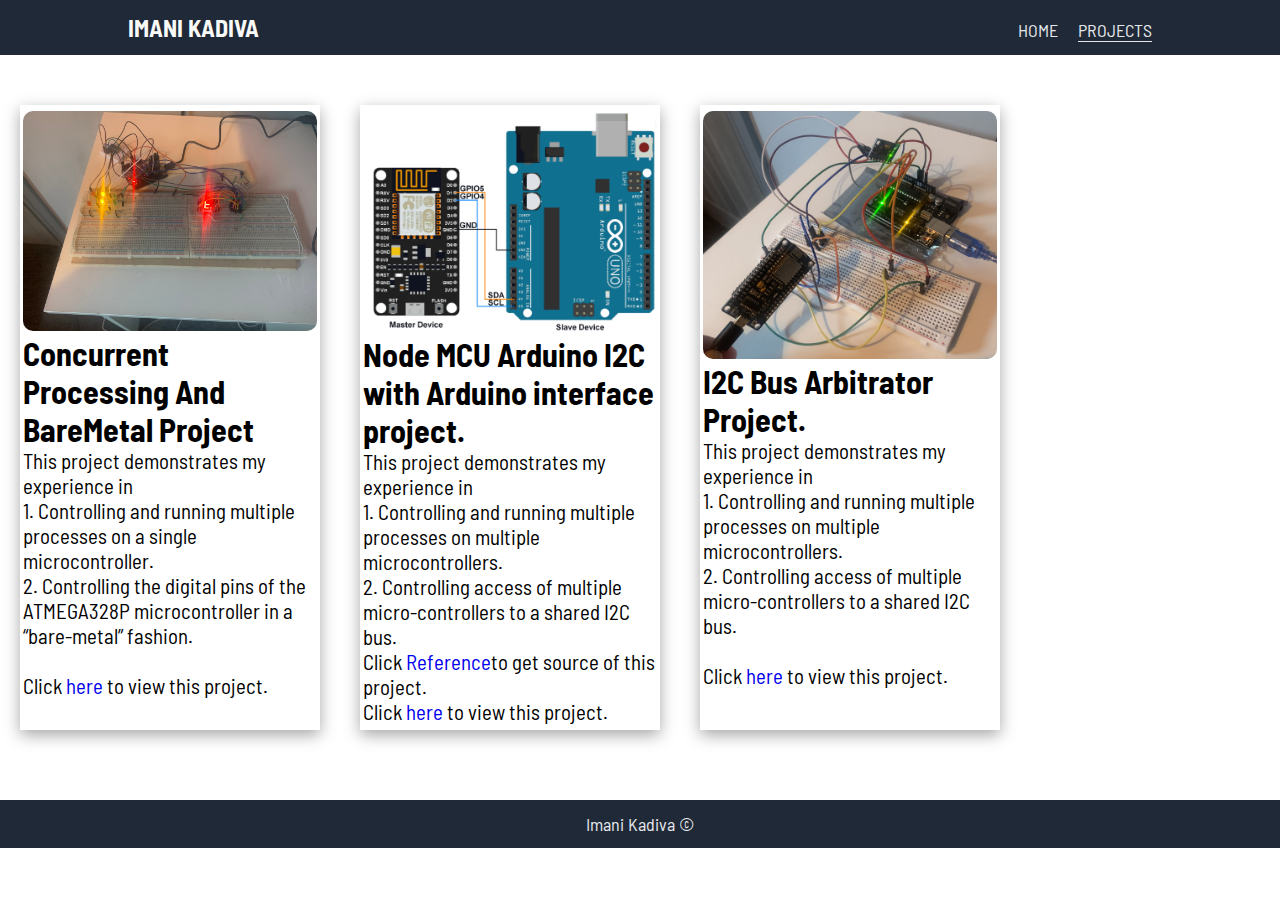
<file: projects.html>
<!DOCTYPE html>
<html lang="en">
    <head>
        <meta charset="UTF-8">
        <meta http-equiv="X-UA-Compatible" content="IE=edge">
        <meta name="viewport" content="width=device-width, initial-scale=1.0">
        <title>My Embedded systems and Software Projects Website</title>
        <link rel="stylesheet" href="./style.css">
        <link rel="preconnect" href="https://fonts.googleapis.com">
        <link rel="preconnect" href="https://fonts.gstatic.com" crossorigin>
        <link href="https://fonts.googleapis.com/css2?family=Barlow+Semi+Condensed:wght@500;600&family=Karla:wght@400;700&family=Merienda:wght@400;700&family=Poppins:wght@400;500;600&display=swap" rel="stylesheet">
    </head>
    <body>
        <header>
            <nav class="navbar">
                <div class="left-header">
                    <h1>IMANI KADIVA</h1>
                </div>
                <div class="right-header">
                    <button class="toggleNav">☰ Menu</button>
                    <ul>
                        <li>
                            <a class="home-page" href="./index.html">HOME</a>
                        </li>
                        <li>
                            <a class="projects-page active" href="./projects.html">PROJECTS</a>
                        </li>
                    </ul>
                </div>
            </nav>
        </header>
        <main>
            <div class="projects-first-row-section">
                <section class="concurrentProcessingAndBareMetalProjectContainer projectContainer">
                    <div>
                        <img 
                            src="./images/IMG_7252.jpg" 
                            alt="Displaying the concurrent processing and BareMetal system"
                        >
                        <h1>
                            Concurrent Processing And BareMetal Project
                        </h1>
                        <p>
                            This project demonstrates my experience in <br>
                            1. Controlling and running multiple processes on a single microcontroller. <br>
                            2.  Controlling the digital pins of the ATMEGA328P microcontroller in a “bare-metal”
                            fashion. <br><br>
                            Click <a href="https://github.com/ImaniKadiva7/Concurrent-Processing-and-Bare-Metal-Project" target="_blank">here</a>
                            to view this project.                    
                        </p>
                    </div>
                </section>
                <section class="nodeMCU-I2C-With-ArduinoIDE-ProjectContainer projectContainer">
                    <div>
                        <img 
                            src="./images/NodeMCU-Arduino-I2C-Interface.png" 
                            alt="Displaying the nodeMCU and Arduino interface system"
                        >
                        <h1>
                            Node MCU Arduino I2C with Arduino interface project. 
                        </h1>
                        <p>
                            This project demonstrates my experience in <br>
                            1. Controlling and running multiple processes on multiple microcontrollers. <br>
                            2.  Controlling access of multiple micro-controllers to a shared I2C bus. <br>
                            Click <a href="https://www.electronicwings.com/nodemcu/nodemcu-i2c-with-arduino-ide" target="_blank">Reference</a>to get source of this project. <br>
                            Click <a href="https://github.com/ImaniKadiva7/NodeMCU-I2C-with-Arduino-IDE-Project" target="_blank">here</a>
                            to view this project.                    
                        </p>
                    </div>
                </section>
                <section class="Bus-Arbitrator-nodeMCU-I2C-With-ArduinoIDE-ProjectContainer projectContainer">
                    <div>
                        <img 
                            src="./images/bus-arbitrator-system-prototype.jpg" 
                            alt="Displaying the bus arbitrator nodeMCU, Arduino and MPU6050 interface system"
                        >
                        <h1>
                            I2C Bus Arbitrator Project. 
                        </h1>
                        <p>
                            This project demonstrates my experience in <br>
                            1. Controlling and running multiple processes on multiple microcontrollers. <br>
                            2.  Controlling access of multiple micro-controllers to a shared I2C bus. <br><br>
                            Click <a href="https://github.com/ImaniKadiva7/I2C-bus-arbitrator-project" target="_blank">here</a>
                            to view this project.                    
                        </p>
                    </div>
                </section>
            </div>
        </main>
        <footer>
            <p>
                Imani Kadiva &copy;
            </p>
        </footer>
    </body>
</html>
</file>
<file: style.css>
html
{
    padding: 0;
    margin: 0;
    box-sizing: border-box;
}
*, *:before, *:after
{
    padding: inherit;
    margin: inherit;
    box-sizing: inherit;
    text-decoration: none;
    list-style: none;
}

body
{
    font-family: 'Barlow Semi Condensed', sans-serif;
}

header
{
    padding: 2% 5%;
    background: #1f2937;
    margin-bottom: 50px;
    top: 0;
    position: sticky;
}

header .navbar
{
    padding: 0;
    display: flex;
    justify-content: space-between;
    align-items: baseline;
    background: #1f2937;
    margin: 0;
}

.navbar .left-header h1
{
    color: #F9FAF8;
    font-size: 24px;
}

.navbar .right-header ul
{
    display: none;
}

.navbar .right-header button
{
    float: right;
    border: none;
    background: none;
    color: #E5E7EB;
    font-size: 18px;
}

.home-main
{
    padding: 1% 15%;
}

.home-section1
{
    padding: 0;
    text-align: center;
    margin-bottom: 10px;
}
.home-section1 h1
{
    font-size: 36px;
}

.home-section1 h2
{
    font-size: 24px;
}
.home-section1 p
{
    font-size: 18px;
}
.home-section2
{
    padding: 0;
    text-align: center;
}
.home-main .home-section2 figure img
{
    width: 300px;
    height: auto;
    border: 2px solid black;
    border-radius: 5px;
}

.home-section3
{
    padding: 0;
    text-align: center;
    margin-top: 20px;
}

.home-section3 p, .home-section3 p a
{
    font-size: 18px;
}

.home-section3 p
{
    margin-bottom: 20px;
}

.home-section3 p a
{
    background: black;
    padding: 1% 15%;
    border-radius: 5px;
    color: #E5E7EB;
    margin-top: 20px;
}

footer
{
    margin-top: 70px;
    padding: 1% 15%;
    text-align: center;
    background: #1f2937;
}
footer p
{
    margin: 0;
    padding: 0;
    color: #E5E7EB;
    font-size: 18px;
}

.projectContainer
{
    padding: 0% 2%;
    display: flex;
    justify-content: center;
    margin-bottom: 10px;
}
.projectContainer img
{
    width: 100%;
    height: auto;
    padding: 0;
    border-radius: 10px;
}
.projectContainer h1,
.projectContainer p
{
    padding: 0;
}
.projectContainer p
{
    font-size: 1.3rem;
}
.projectContainer div
{
    box-shadow: rgba(0, 0, 0, 0.35) 0px 5px 15px;
    max-width: 250px;
    padding: 1% 1%;
}

.projects-first-row-section
{
    display: flex;
    flex-direction: column;
}

@media(min-width: 576px)
{
    header
    {
        padding: 1% 10%;
    }
    .navbar .right-header button
    {
        display: none;
    }
    .navbar .right-header
    {
        display: flex;
        align-items: baseline;
    }

    .navbar .right-header ul
    {
        display: flex;
    }

    .right-header ul li a.home-page
    {
        margin-right: 20px;
    }

    .navbar .right-header ul li a
    {
        color: #E5E7EB;
        font-size: 18px;
    }

    .right-header a.active
    {
        border-bottom: 1px solid #E5E7EB;
    }

    .home-section3 a:hover
    {
        background: #1f2937;
        color: #F9FAF8;
        transition: 0.6s;
        cursor: pointer;
    }

    .home-main .home-section2 figure img
    {
        width: 398px;
        height: auto;
    }
    .projectContainer
    {
        padding: 0% 0%;
        margin: 0 20px;
    }
    .projectContainer div
    {
        box-shadow: rgba(0, 0, 0, 0.35) 0px 5px 15px;
        max-width: 300px;
        padding: 2% 1%;
        margin: 0;
    }
    .projects-first-row-section
    {
        flex-direction: row;
    }
}
</file>
